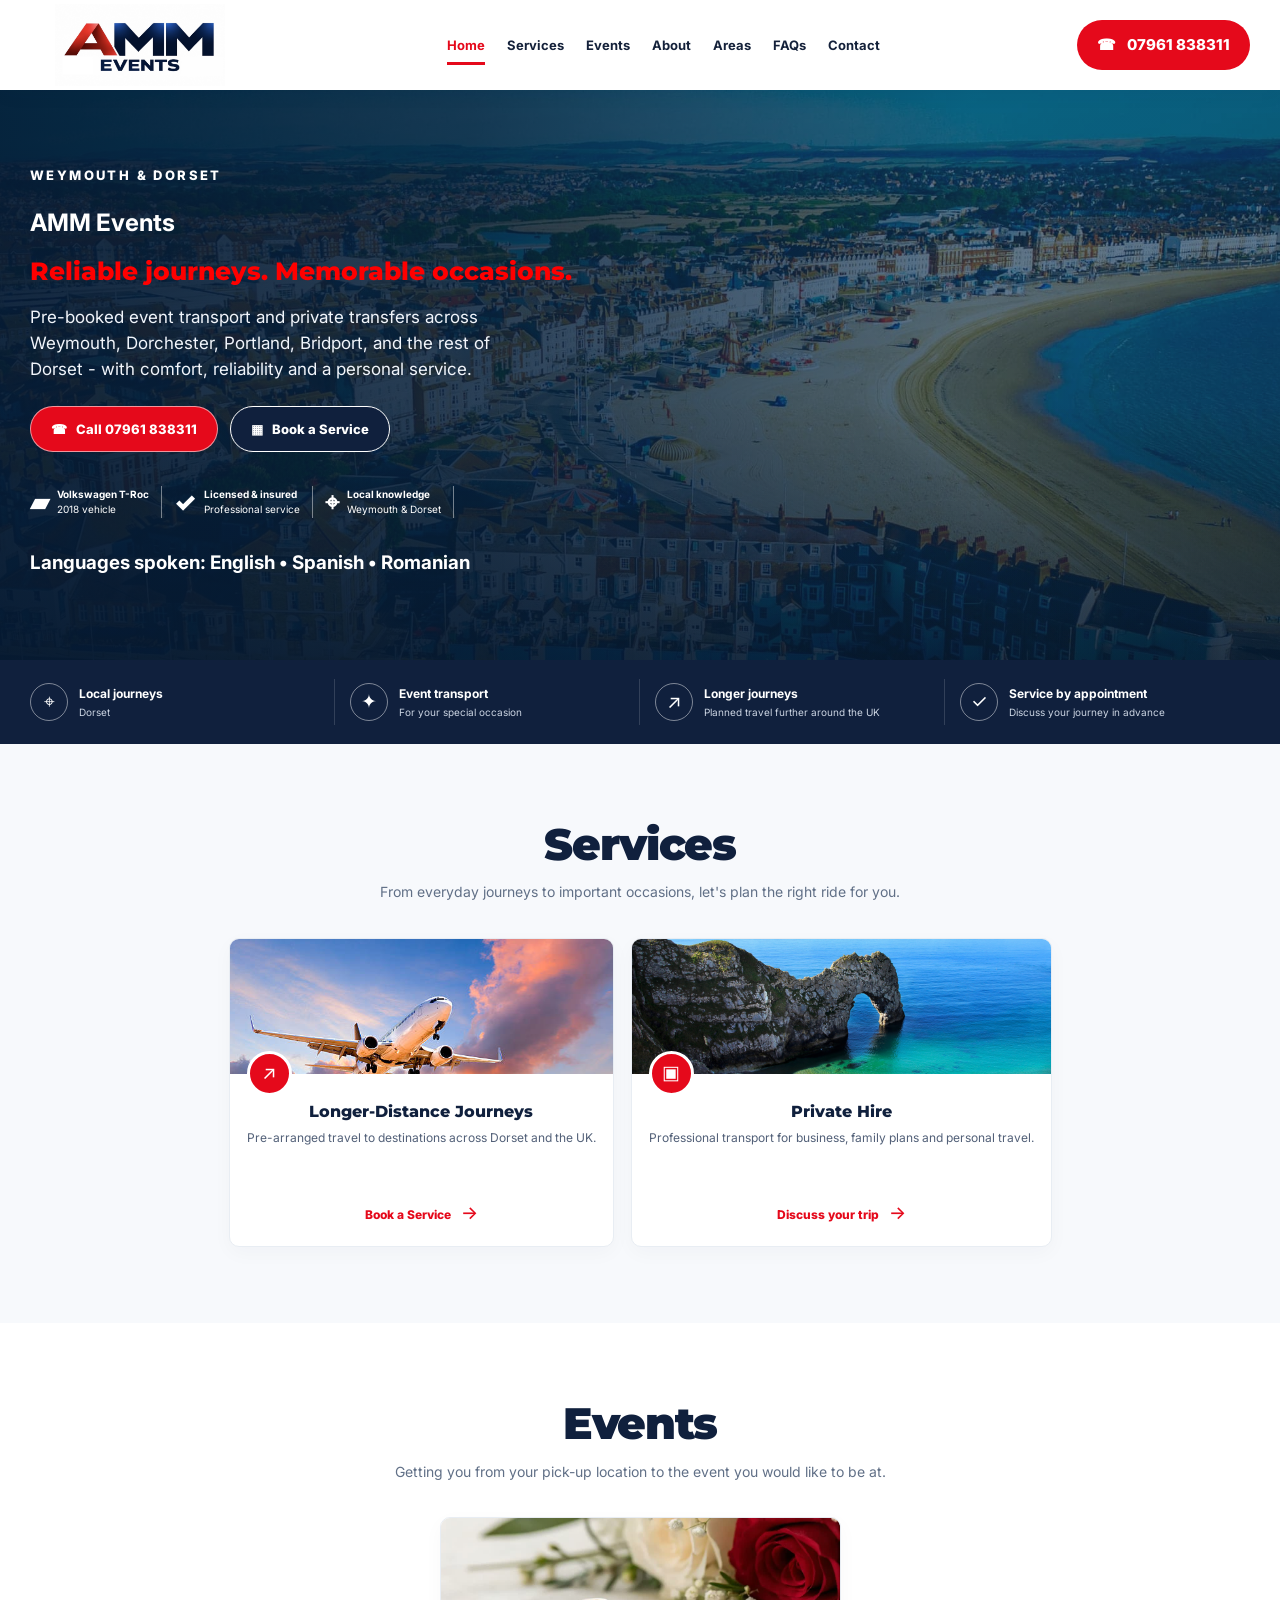
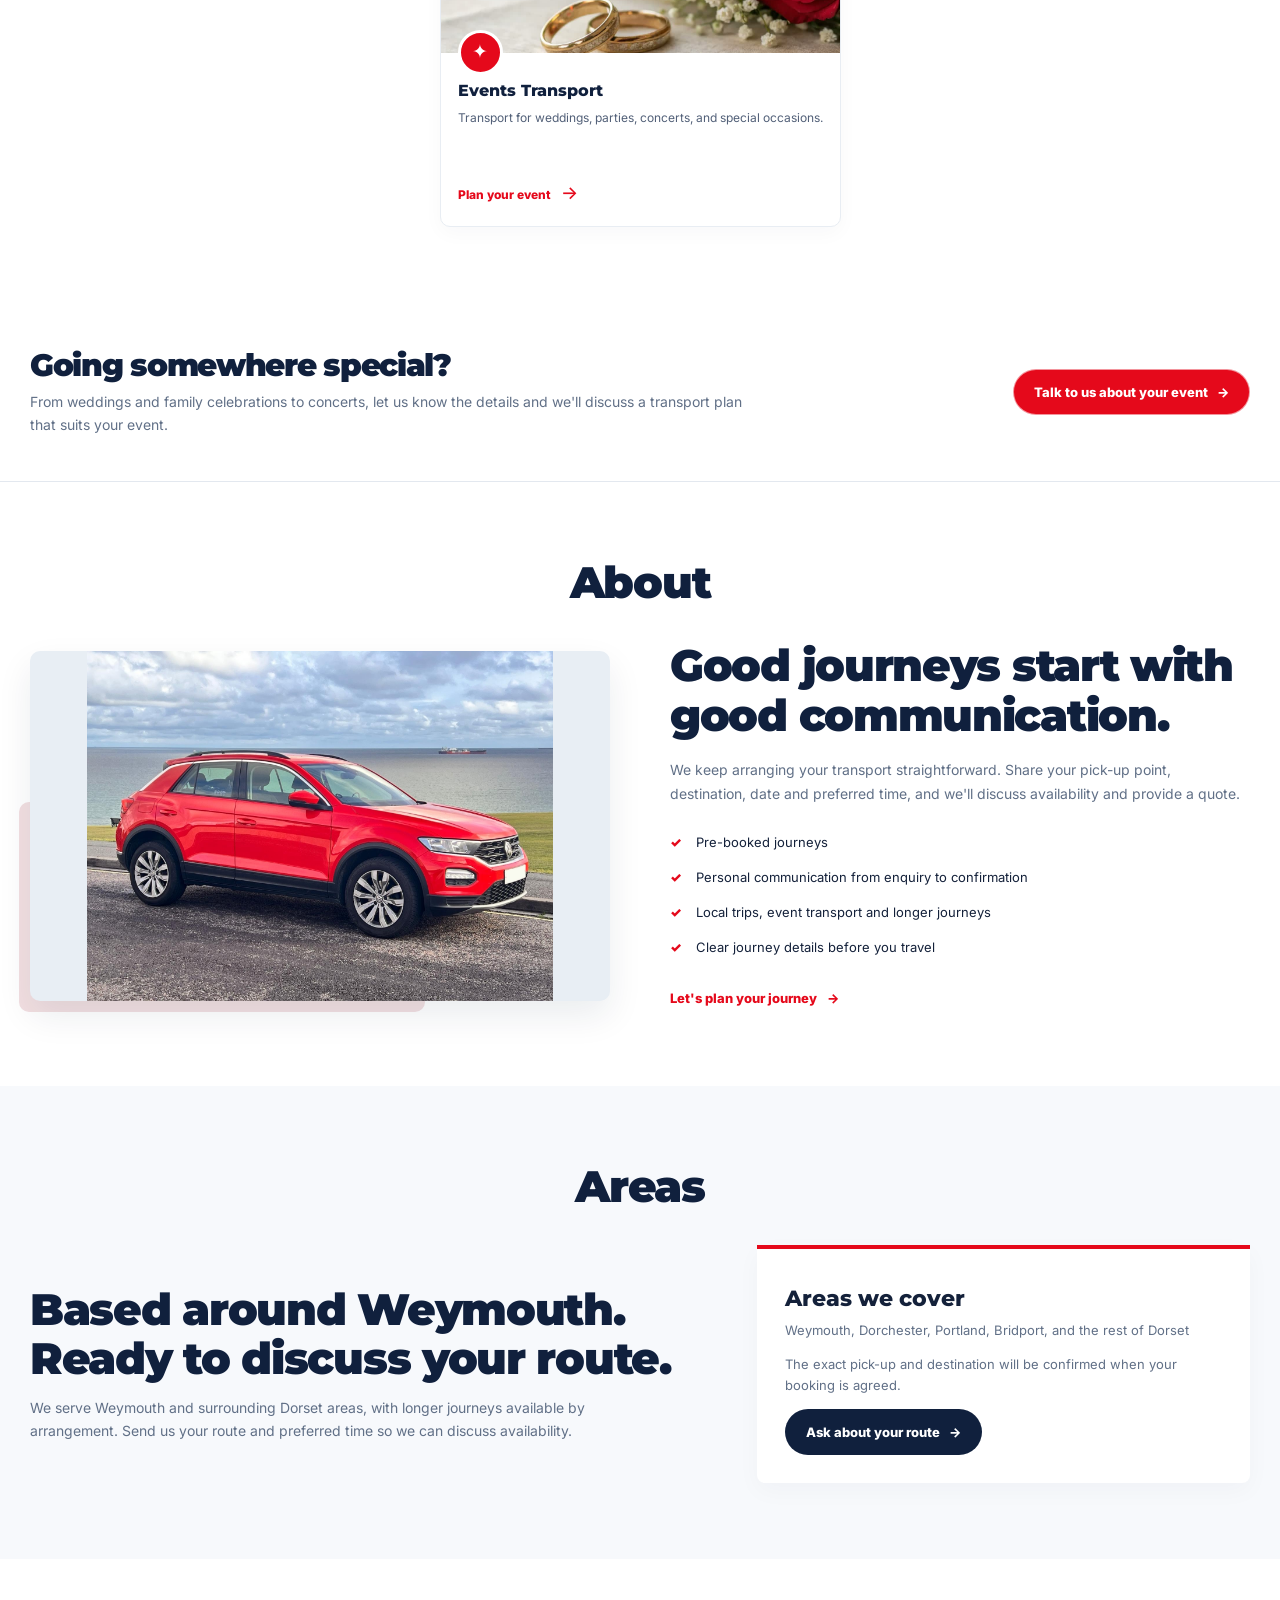
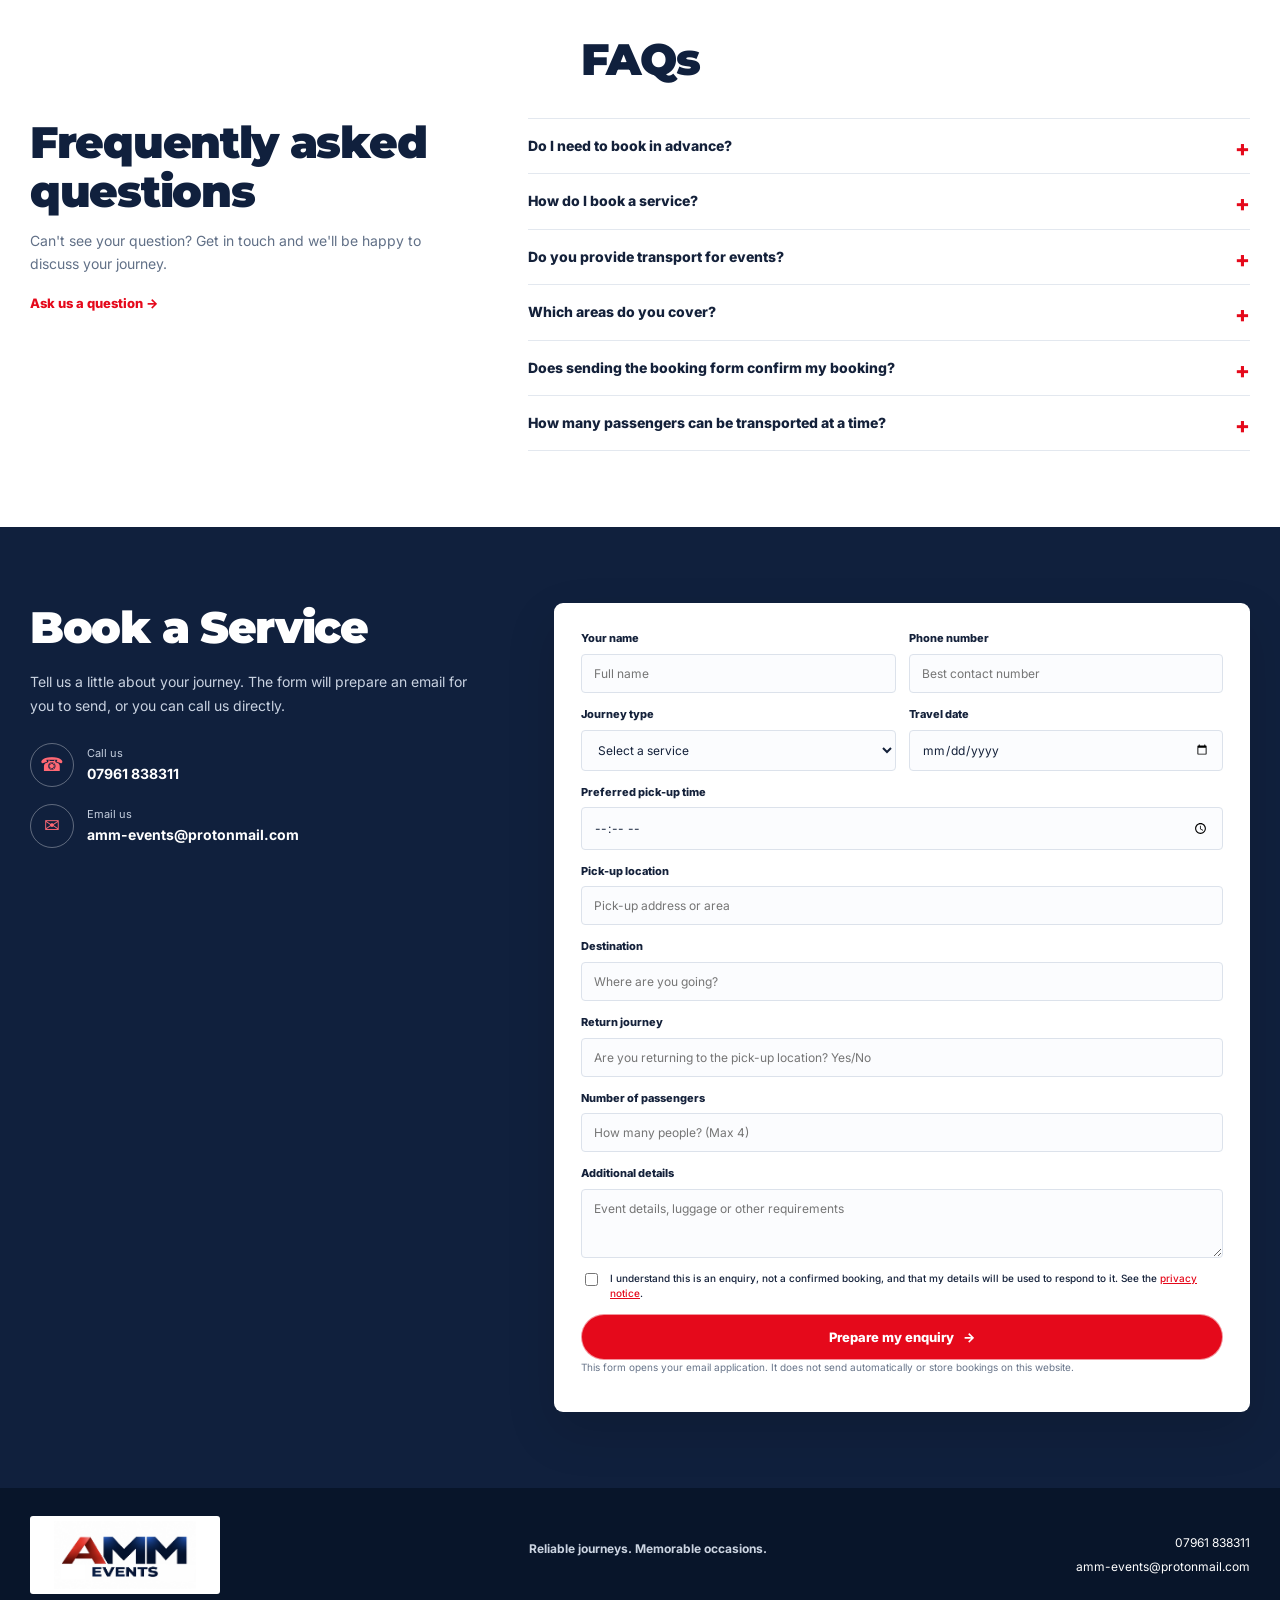
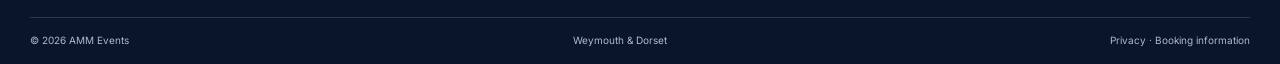
<file: index.html>
<!doctype html>
<html lang="en-GB">
<head>
  <meta charset="utf-8">
  <meta name="viewport" content="width=device-width, initial-scale=1">
  <meta name="description" content="AMM Events offers pre-booked event transport, private hire and longer-distance travel around Weymouth and Dorset. Call 07961 838311 to discuss your journey.">
  <meta name="theme-color" content="#10203d">
  <title>AMM Events | Pre-booked Taxi & Event Transport in Weymouth</title>
  <link rel="preconnect" href="https://fonts.googleapis.com">
  <link rel="preconnect" href="https://fonts.gstatic.com" crossorigin>
  <link href="https://fonts.googleapis.com/css2?family=Inter:wght@400;500;600;700;800&family=Montserrat:wght@600;700;800;900&display=swap" rel="stylesheet">
  <link rel="stylesheet" href="styles.css">
  <script type="application/ld+json">
  {
    "@context":"https://schema.org",
    "@type":"TaxiService",
    "name":"AMM Events",
    "telephone":"+447961838311",
    "email":"amm-events@protonmail.com",
    "areaServed":["Weymouth","Portland","Dorchester","Chickerell","Dorset"],
    "url":"https://amm-taxi.co.uk",
    "description":"Pre-booked event transport, private hire and longer-distance journeys around Weymouth and Dorset."
  }
  </script>
</head>
<body>
<a class="skip-link" href="#main">Skip to content</a>
<header class="site-header">
  <div class="container header-inner">
    <a class="brand" href="#home" aria-label="AMM Events home"><img src="assets/amm-logo.jpg" alt="AMM Events"></a>
    <button class="menu-toggle" aria-expanded="false" aria-controls="main-nav" aria-label="Open navigation">☰ <span>Menu</span></button>
    <nav class="main-nav" id="main-nav" aria-label="Main navigation">
      <a class="active" href="#home">Home</a><a href="#services">Services</a><a href="#events">Events</a><a href="#about">About</a><a href="#areas">Areas</a><a href="#faq">FAQs</a><a href="#contact">Contact</a>
    </nav>
    <a class="header-call" href="tel:07961838311"><span aria-hidden="true">☎</span> 07961 838311</a>
  </div>
</header>

<main id="main">
  <section class="hero" id="home">
    <div class="hero-backdrop" aria-hidden="true"></div><div class="hero-shade" aria-hidden="true"></div>
    <div class="container hero-inner">
      <div class="hero-copy">
        <p class="eyebrow">WEYMOUTH & DORSET</p>
        <h1>AMM Events</h1>
        <p class="tagline" style="color: red;">Reliable journeys. Memorable occasions.</p>
        <p class="intro">Pre-booked event transport and private transfers across Weymouth, Dorchester, Portland, Bridport, and the rest of Dorset - with comfort, reliability and a personal service.</p>
        <div class="hero-actions">
          <a class="button button-red" href="tel:07961838311"><span>☎</span> Call 07961 838311</a>
          <a class="button button-outline" href="#contact"><span>▦</span> Book a Service</a>
        </div>
        <div class="trust-points">
          <div><span class="trust-icon">▰</span><span><strong>Volkswagen T-Roc</strong><small>2018 vehicle</small></span></div>
          <div><span class="trust-icon">✓</span><span><strong>Licensed & insured</strong><small>Professional service</small></span></div>
          <div><span class="trust-icon">⌖</span><span><strong>Local knowledge</strong><small>Weymouth & Dorset</small></span></div>
          <h3><br>Languages spoken: English • Spanish • Romanian</h3>
        </div>
      </div>
    </div>
  </section>

  <section class="quick-benefits" aria-label="Service benefits">
    <div class="container benefits-grid">
      <div><span class="benefit-icon">⌖</span><span><strong>Local journeys</strong><small>Dorset</small></span></div>
      <div><span class="benefit-icon">✦</span><span><strong>Event transport</strong><small>For your special occasion</small></span></div>
      <div><span class="benefit-icon">↗</span><span><strong>Longer journeys</strong><small>Planned travel further around the UK</small></span></div>
      <div><span class="benefit-icon">✓</span><span><strong>Service by appointment</strong><small>Discuss your journey in advance</small></span></div>
    </div>
  </section>

  <section class="section services" id="services">
    <div class="container">
      <div class="section-heading"><h2>Services</h2><p>From everyday journeys to important occasions, let's plan the right ride for you.</p></div>
      <div class="service-cards">
        <article class="service-card"><img src="assets/long-distance.jpg" alt="Open sky representing longer-distance travel"><div class="card-content"><span class="card-icon">↗</span><h3>Longer-Distance Journeys</h3><p>Pre-arranged travel to destinations across Dorset and the UK.</p><a href="#contact">Book a Service <b>→</b></a></div></article>
        <article class="service-card"><img src="assets/durdle-door.jpg" alt="Coastal landscape for private travel"><div class="card-content"><span class="card-icon">▣</span><h3>Private Hire</h3><p>Professional transport for business, family plans and personal travel.</p><a href="#contact">Discuss your trip <b>→</b></a></div></article>
      </div>
    </div>
  </section>

  <section class="section events" id="events">
    <div class="container">
      <div class="section-heading"><h2>Events</h2><p>Getting you from your pick-up location to the event you would like to be at.</p></div>
      <div class="service-cards">
        <article class="service-card" id="events"><img src="assets/events-transport.jpg" alt="Elegant event table setting"><div class="card-content"><span class="card-icon">✦</span><h3>Events Transport</h3><p>Transport for weddings, parties, concerts, and special occasions.</p><a href="#contact">Plan your event <b>→</b></a></div></article>
      </div>
    </div>
  </section>

  <section class="event-callout">
    <div class="container event-inner">
      <div><h2>Going somewhere special?</h2><p>From weddings and family celebrations to concerts, let us know the details and we'll discuss a transport plan that suits your event.</p></div>
      <a class="button button-red" href="#contact">Talk to us about your event <span>→</span></a>
    </div>
  </section>

  <section class="section about-section" id="about">
              <div class="section-heading"><h2>About</h2></div>
    <div class="container about-grid">
      <div class="about-visual"><img src="assets/red-troc-coast.jpg" alt="Red Volkswagen T-Roc used as the AMM Events vehicle"></div>
      <div class="about-copy"><h2>Good journeys start with good communication.</h2><p>We keep arranging your transport straightforward. Share your pick-up point, destination, date and preferred time, and we'll discuss availability and provide a quote.</p><ul><li>Pre-booked journeys</li><li>Personal communication from enquiry to confirmation</li><li>Local trips, event transport and longer journeys</li><li>Clear journey details before you travel</li></ul><a class="text-link" href="#contact">Let's plan your journey <span>→</span></a></div>
    </div>
  </section>

  <section class="area-section section" id="areas">
        <div class="section-heading"><h2>Areas</h2></div>
    <div class="container area-grid">
      <div><h2>Based around Weymouth.<br>Ready to discuss your route.</h2><p>We serve Weymouth and surrounding Dorset areas, with longer journeys available by arrangement. Send us your route and preferred time so we can discuss availability.</p></div>
      <div class="area-card"><h3>Areas we cover</h3><p>Weymouth, Dorchester, Portland, Bridport, and the rest of Dorset</p><p>The exact pick-up and destination will be confirmed when your booking is agreed.</p><a class="button button-navy" href="#contact">Ask about your route <span>→</span></a></div>
    </div>
  </section>

  <section class="section faq-section" id="faq">
        <div class="section-heading"><h2>FAQs</h2></div>
    <div class="container faq-grid">
      <div><h2>Frequently asked questions</h2><p>Can't see your question? Get in touch and we'll be happy to discuss your journey.</p><a class="text-link" href="#contact">Ask us a question →</a></div>
      <div class="faq-list">
        <details><summary>Do I need to book in advance?</summary><p>AMM only handles pre-booked journeys. Contact us with your date, time, pick-up point and destination so we can check availability.</p></details>
        <details><summary>How do I book a service?</summary><p>Call us or complete the enquiry form with as much journey information as you can. Your booking is not confirmed until we reply and agree the details.</p></details>
        <details><summary>Do you provide transport for events?</summary><p>Yes, you can enquire about transport for weddings, parties, concerts, and other special occasions. Please share the event time and locations.</p></details>
        <details><summary>Which areas do you cover?</summary><p>We are based around Weymouth and cover nearby Dorset locations, with longer-distance journeys considered by arrangement.</p></details>
        <details><summary>Does sending the booking form confirm my booking?</summary><p>No. The form prepares an email enquiry. Your journey is only confirmed after AMM Events replies and agrees the details with you.</p></details>
        <details><summary>How many passengers can be transported at a time?</summary><p>A maximum of 4 passengers can be transported at a time.</p></details>        
        </div>
    </div>
  </section>

  <section class="contact-section" id="contact">
    <div class="container contact-grid">
      <div class="contact-copy"><h2>Book a Service</h2><p>Tell us a little about your journey. The form will prepare an email for you to send, or you can call us directly.</p>
        <a class="contact-detail" href="tel:07961838311"><span class="contact-detail-icon">☎</span><span><small>Call us</small><strong>07961 838311</strong></span></a>
        <a class="contact-detail" href="mailto:amm-events@protonmail.com"><span class="contact-detail-icon">✉</span><span><small>Email us</small><strong>amm-events@protonmail.com</strong></span></a>
      </div>
      <form class="quote-form" id="quote-form">
        <div class="form-row"><label for="name">Your name<input id="name" name="name" autocomplete="name" required placeholder="Full name"></label><label for="phone">Phone number<input id="phone" name="phone" type="tel" autocomplete="tel" required placeholder="Best contact number"></label></div>
        <div class="form-row"><label for="journey">Journey type<select id="journey" name="journey" required><option value="">Select a service</option><option>Events transport</option><option>Longer-distance journey</option><option>Private hire</option><option>Other enquiry</option></select></label><label for="date">Travel date<input id="date" name="date" type="date"></label></div>
        <label for="time">Preferred pick-up time<input id="time" name="time" type="time"></label>
        <label for="pickup">Pick-up location<input id="pickup" name="pickup" placeholder="Pick-up address or area"></label>
        <label for="destination">Destination<input id="destination" name="destination" placeholder="Where are you going?"></label>
        <label for="return">Return journey<input id="return" name="return" placeholder="Are you returning to the pick-up location? Yes/No"></label>
        <label for="passengers">Number of passengers<input id="passengers" name="passengers" type="number" min="1" max="4" placeholder="How many people? (Max 4)"></label>
        <label for="details">Additional details<textarea id="details" name="details" rows="3" placeholder="Event details, luggage or other requirements"></textarea></label>
        <label class="consent"><input type="checkbox" name="privacy" required><span>I understand this is an enquiry, not a confirmed booking, and that my details will be used to respond to it. See the <a href="privacy.html" target="_blank" rel="noopener">privacy notice</a>.</span></label>
        <button class="button button-red submit-button" type="submit">Prepare my enquiry <span>→</span></button>
        <p class="form-note">This form opens your email application. It does not send automatically or store bookings on this website.</p><p class="form-status" id="form-status" aria-live="polite"></p>
      </form>
    </div>
  </section>
</main>

<footer class="site-footer">
  <div class="container footer-main"><a class="footer-logo" href="#home"><img src="assets/amm-logo.jpg" alt="AMM Events"></a><p>Reliable journeys. Memorable occasions.</p><div class="footer-contact"><a href="tel:07961838311">07961 838311</a><a href="mailto:amm-events@protonmail.com">amm-events@protonmail.com</a></div></div>
  <div class="container footer-bottom"><span>© <span id="year"></span> AMM Events</span><span>Weymouth & Dorset</span><span><a href="privacy.html">Privacy</a> · <a href="terms.html">Booking information</a></span></div>
</footer>
<div class="mobile-cta"><a href="tel:07961838311">Call AMM</a><a href="#contact">Book a Service</a></div>
<script src="script.js"></script>
</body>
</html>
</file>
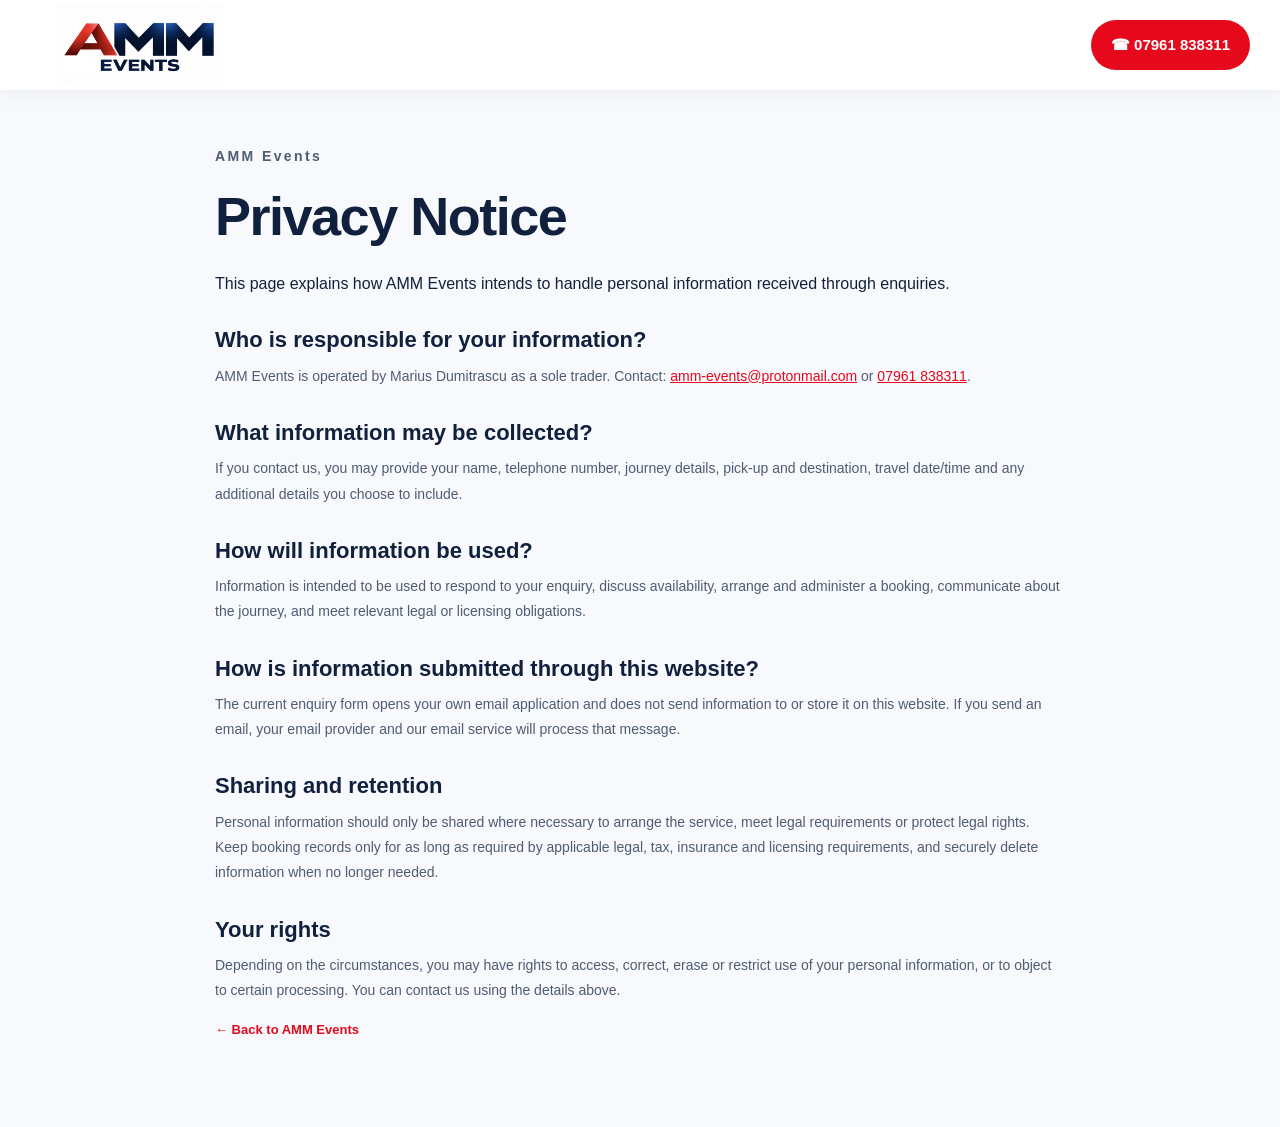
<file: privacy.html>
<!doctype html>
<html lang="en-GB">
  <head>
    <meta charset="utf-8">
    <meta name="viewport" content="width=device-width,initial-scale=1">
    <title>Privacy Notice | AMM Events</title>
    <link rel="stylesheet" href="styles.css">
  </head>
  <body class="legal-page">
    <header class="site-header">
      <div class="container header-inner"><a class="brand" href="index.html"><img src="assets/amm-logo.jpg" alt="AMM Events"></a><a class="header-call" href="tel:07961838311">☎ 07961 838311</a></div>
    </header>
    <main class="legal-content container">
      <p class="eyebrow">AMM Events</p>
      <h1>Privacy Notice</h1>This page explains how AMM Events intends to handle personal information received through enquiries.</p>
      <h2>Who is responsible for your information?</h2>
      <p>AMM Events is operated by Marius Dumitrascu as a sole trader. Contact: <a href="mailto:amm-events@protonmail.com">amm-events@protonmail.com</a> or <a href="tel:07961838311">07961 838311</a>.</p>
      <h2>What information may be collected?</h2>
      <p>If you contact us, you may provide your name, telephone number, journey details, pick-up and destination, travel date/time and any additional details you choose to include.</p>
      <h2>How will information be used?</h2>
      <p>Information is intended to be used to respond to your enquiry, discuss availability, arrange and administer a booking, communicate about the journey, and meet relevant legal or licensing obligations.</p>
      <h2>How is information submitted through this website?</h2>
      <p>The current enquiry form opens your own email application and does not send information to or store it on this website. If you send an email, your email provider and our email service will process that message.</p>
      <h2>Sharing and retention</h2>
      <p>Personal information should only be shared where necessary to arrange the service, meet legal requirements or protect legal rights. Keep booking records only for as long as required by applicable legal, tax, insurance and licensing requirements, and securely delete information when no longer needed.</p>
      <h2>Your rights</h2>
      <p>Depending on the circumstances, you may have rights to access, correct, erase or restrict use of your personal information, or to object to certain processing. You can contact us using the details above.</p>
      <p><a class="text-link" href="index.html">← Back to AMM Events</a></p>
   </main>
 </body>
</html>
</file>
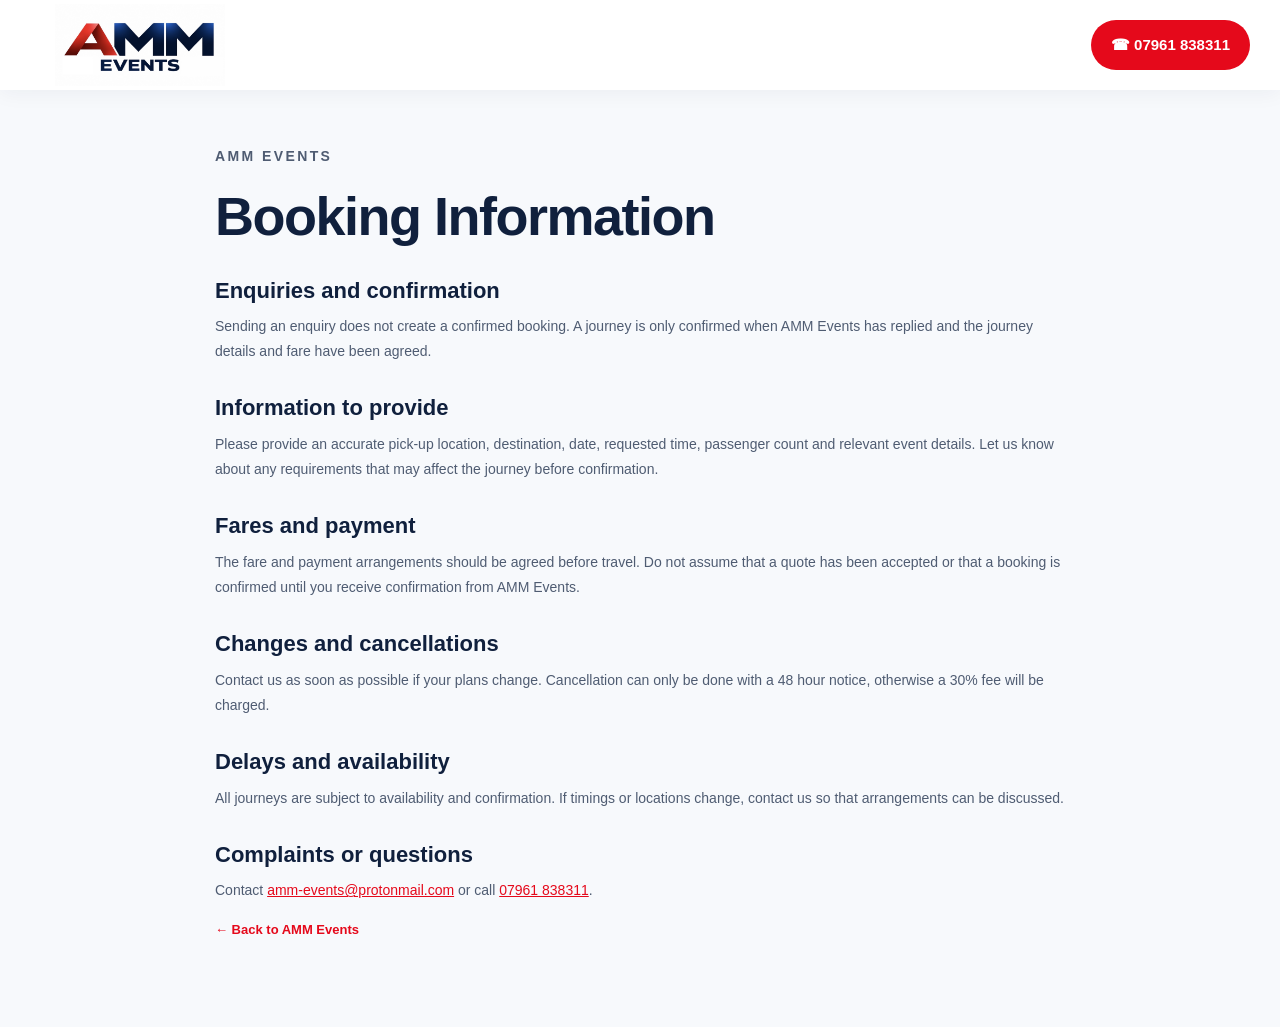
<file: terms.html>
<!doctype html>
<html lang="en-GB">
  <head>
    <meta charset="utf-8">
    <meta name="viewport" content="width=device-width,initial-scale=1">
    <title>Booking Information | AMM Events</title>
    <link rel="stylesheet" href="styles.css">
  </head>
  <body class="legal-page">
    <header class="site-header">
      <div class="container header-inner"><a class="brand" href="index.html"><img src="assets/amm-logo.jpg" alt="AMM Events"></a><a class="header-call" href="tel:07961838311">☎ 07961 838311</a></div>
    </header>
    <main class="legal-content container">
      <p class="eyebrow">AMM EVENTS</p>
      <h1>Booking Information</h1>
      <h2>Enquiries and confirmation</h2>
      <p>Sending an enquiry does not create a confirmed booking. A journey is only confirmed when AMM Events has replied and the journey details and fare have been agreed.</p>
      <h2>Information to provide</h2>
      <p>Please provide an accurate pick-up location, destination, date, requested time, passenger count and relevant event details. Let us know about any requirements that may affect the journey before confirmation.</p>
      <h2>Fares and payment</h2>
      <p>The fare and payment arrangements should be agreed before travel. Do not assume that a quote has been accepted or that a booking is confirmed until you receive confirmation from AMM Events.</p>
      <h2>Changes and cancellations</h2>
      <p>Contact us as soon as possible if your plans change. Cancellation can only be done with a 48 hour notice, otherwise a 30% fee will be charged.
      </p>
      <h2>Delays and availability</h2>
      <p>All journeys are subject to availability and confirmation. If timings or locations change, contact us so that arrangements can be discussed.</p>
      <h2>Complaints or questions</h2>
      <p>Contact <a href="mailto:amm-events@protonmail.com">amm-events@protonmail.com</a> or call <a href="tel:07961838311">07961 838311</a>.</p>
      <p><a class="text-link" href="index.html">← Back to AMM Events</a></p>
    </main>
    <script src="script.js"></script>
  </body>
</html>
</file>
<file: styles.css>
* {
  box-sizing: border-box;
}
:root {
  --navy: #10203d;
  --navy2: #1b3458;
  --red: #e5091b;
  --red-dark: #c90d1c;
  --ink: #14213a;
  --muted: #617087;
  --pale: #f5f7fb;
  --line: #e3e8ef;
  --max: 1220px;
}
html {
  scroll-behavior: smooth;
  scroll-padding-top: 100px;
}
body {
  margin: 0;
  font-family: Inter, Arial, sans-serif;
  color: var(--ink);
  line-height: 1.6;
}
a {
  color: inherit;
  text-decoration: none;
}
img {
  display: block;
  max-width: 100%;
}
.container {
  width: min(var(--max), calc(100% - 44px));
  margin: auto;
}
.skip-link {
  position: absolute;
  left: -9999px;
}
.skip-link:focus {
  left: 12px;
  top: 12px;
  background: white;
  padding: 12px;
  z-index: 100;
}
.site-header {
  position: sticky;
  top: 0;
  z-index: 30;
  background: #fff;
  box-shadow: 0 3px 20px #10203d0d;
}
.header-inner {
  display: flex;
  align-items: center;
  justify-content: space-between;
  gap: 22px;
  min-height: 90px;
}
.brand {
  width: 220px;
  flex-shrink: 0;
}
.brand img {
  width: 100%;
  max-height: 82px;
  object-fit: contain;
}
.main-nav {
  display: flex;
  align-items: center;
  gap: 22px;
  font-size: 13px;
  font-weight: 700;
}
.main-nav a {
  position: relative;
  padding: 12px 0;
}
.main-nav a:hover,
.main-nav a.active {
  color: var(--red);
}
.main-nav a.active:after {
  content: "";
  position: absolute;
  left: 0;
  right: 0;
  bottom: 2px;
  height: 3px;
  background: var(--red);
}
.header-call {
  white-space: nowrap;
  background: var(--red);
  color: white;
  border-radius: 30px;
  padding: 13px 20px;
  font-size: 15px;
  font-weight: 800;
}
.header-call span {
  margin-right: 8px;
}
.menu-toggle {
  display: none;
}
.hero {
  position: relative;
  isolation: isolate;
  overflow: hidden;
  color: #fff;
  background: #12395b;
}
.hero-backdrop {
  position: absolute;
  inset: 0;
  z-index: -3;
  background: url("assets/weymouth-coast.jpg") center 44% / cover no-repeat;
  opacity: 0.4;
  transform: scale(1.02);
}
.hero-shade {
  position: absolute;
  inset: 0;
  z-index: -2;
  background: linear-gradient(
      90deg,
      rgba(5, 25, 49, 0.86) 0%,
      rgba(5, 25, 49, 0.64) 37%,
      rgba(5, 25, 49, 0.12) 76%
    ),
    linear-gradient(0deg, rgba(4, 17, 34, 0.66), transparent 45%);
}
.hero-inner {
  display: grid;
  grid-template-columns: 1fr 1fr;
  gap: 20px;
  align-items: center;
  min-height: 570px;
  padding-top: 38px;
  padding-bottom: 26px;
}
.hero-copy {
  position: relative;
  z-index: 2;
}
.eyebrow {
  display: flex;
  align-items: center;
  gap: 12px;
  margin: 0 0 18px;
  color: var(--red);
  font-size: 11px;
  font-weight: 800;
  letter-spacing: 2.4px;
}
.hero .eyebrow {
  color: white;
  font-size: 13px;
}
.eyebrow > span {
  display: inline-block;
  width: 42px;
  height: 2px;
  background: var(--red);
}
h1,
h2,
h3,
p {
  margin-top: 0;
}
.hero h1 {
  margin-bottom: 13px;
}
.hero h1 span {
  display: block;
}
.tagline {
  font: 800 clamp(18px, 2vw, 25px) / 1.3 Montserrat, sans-serif;
  margin-bottom: 16px;
}
.tagline em {
  font-style: normal;
  color: #ffd5d8;
}
.intro {
  max-width: 500px;
  font-size: 17px;
  line-height: 1.55;
  color: #f1f5fb;
  margin-bottom: 23px;
}
.hero-actions {
  display: flex;
  gap: 12px;
  flex-wrap: wrap;
}
.button {
  display: inline-flex;
  align-items: center;
  justify-content: center;
  gap: 9px;
  padding: 14px 20px;
  border-radius: 30px;
  font: 800 13px Inter, sans-serif;
  cursor: pointer;
  border: 1px solid transparent;
  transition: transform 0.2s, background 0.2s;
}
.button:hover {
  transform: translateY(-2px);
}
.button-red {
  background: var(--red);
  color: #fff;
  border-color: #ffffff90;
}
.button-red:hover {
  background: var(--red-dark);
}
.button-outline {
  color: white;
  background: var(--navy);
  border-color: #fff;
}
.trust-points {
  display: flex;
  gap: 0;
  flex-wrap: wrap;
  margin-top: 34px;
}
.trust-points > div {
  display: flex;
  align-items: center;
  gap: 8px;
  padding: 0 12px;
  border-right: 1px solid #ffffff70;
  font-size: 10px;
  line-height: 1.3;
  
}
.trust-points > div:first-child {
  padding-left: 0;
}
.trust-points > div:last-child {
  border: 0;
}
.trust-icon {
  font-size: 25px;
  font-weight: 900;
}
.trust-points strong,
.trust-points small {
  display: block;
}
.trust-points strong {
  font-size: 10px;
}
.trust-points small {
  font-size: 10px;
  margin-top: 2px;
}
.hero-visual {
  position: relative;
  align-self: stretch;
  display: flex;
  align-items: center;
  min-width: 0;
  margin-right: -25px;
}
.hero-visual > img {
  width: 100%;
  height: 430px;
  object-fit: contain;
  object-position: center;
  background: #e8eef4;
  border-radius: 12px;
  box-shadow: 0 18px 45px #0003;
}
.vehicle-tag {
  position: absolute;
  bottom: 18px;
  left: 16px;
  display: flex;
  align-items: center;
  gap: 10px;
  background: white;
  color: var(--navy);
  padding: 11px 15px;
  border-radius: 7px;
  box-shadow: 0 8px 25px #10203d25;
}
.tag-dot {
  width: 10px;
  height: 10px;
  background: var(--red);
  border-radius: 50%;
}
.vehicle-tag strong,
.vehicle-tag small {
  display: block;
}
.vehicle-tag strong {
  font-size: 11px;
}
.vehicle-tag small {
  font-size: 10px;
  color: var(--muted);
}
.quick-benefits {
  background: var(--navy);
  color: white;
}
.benefits-grid {
  display: grid;
  grid-template-columns: repeat(4, 1fr);
  padding: 19px 0;
}
.benefits-grid > div {
  display: flex;
  align-items: center;
  gap: 11px;
  padding: 4px 15px;
  border-right: 1px solid #ffffff25;
}
.benefits-grid > div:first-child {
  padding-left: 0;
}
.benefits-grid > div:last-child {
  border: 0;
}
.benefit-icon {
  width: 38px;
  height: 38px;
  border: 1px solid #ffffff75;
  border-radius: 50%;
  display: grid;
  place-items: center;
  font-size: 19px;
  flex-shrink: 0;
}
.benefits-grid strong,
.benefits-grid small {
  display: block;
}
.benefits-grid strong {
  font-size: 12px;
}
.benefits-grid small {
  font-size: 10px;
  color: #cbd4e2;
  line-height: 1.35;
  margin-top: 3px;
}
.section {
  padding: 76px 0;
}
.services {
  background: #f7f9fc;
  display: flex;
  text-align: center;
  align-items: center;
  justify-content: center;
}


.section-heading {
  text-align: center;
  max-width: 680px;
  margin: 0 auto 34px;
}
.section-heading h2,
.about-copy h2,
.area-grid h2,
.faq-grid h2,
.contact-copy h2,
.event-inner h2 {
  font: 900 clamp(31px, 3.8vw, 44px) / 1.12 Montserrat, sans-serif;
  letter-spacing: -1.3px;
  color: var(--navy);
  margin-bottom: 12px;
}
.section-heading > p:last-child {
  font-size: 14px;
  color: var(--muted);
  margin-bottom: 0;
}
.service-cards {
  display: flex;
  grid-template-columns: repeat(4, minmax(0, 1fr));
  align-items: center;
  justify-content: center;
  gap: 17px;
}
.service-card {
  background: #fff;
  border: 1px solid #e8edf3;
  border-radius: 10px;
  overflow: hidden;
  box-shadow: 0 6px 20px #10203d08;
  transition: transform 0.2s, box-shadow 0.2s;
}
.service-card:hover {
  transform: translateY(-4px);
  box-shadow: 0 14px 28px #10203d13;
}
.service-card > img {
  width: 100%;
  height: 135px;
  object-fit: cover;
}
.card-content {
  padding: 0 17px 18px;
}
.card-icon {
  position: relative;
  display: grid;
  place-items: center;
  width: 45px;
  height: 45px;
  margin-top: -23px;
  margin-bottom: 6px;
  background: var(--red);
  border: 3px solid white;
  border-radius: 50%;
  color: white;
  font-size: 19px;
}
.card-content h3 {
  font: 800 16px/1.3 Montserrat, sans-serif;
  color: var(--navy);
  margin-bottom: 7px;
}
.card-content p {
  font-size: 12px;
  line-height: 1.5;
  color: #526078;
  min-height: 58px;
  margin-bottom: 12px;
}
.card-content a {
  font-size: 12px;
  font-weight: 800;
  color: var(--red);
}
.card-content a b {
  font-size: 18px;
  font-weight: 500;
  padding-left: 7px;
}
.event-callout {
  padding: 45px 0;
  background: #fff;
  border-bottom: 1px solid var(--line);
}
.event-inner {
  display: flex;
  align-items: center;
  justify-content: space-between;
  gap: 35px;
}
.event-inner > div {
  max-width: 720px;
}
.event-inner .eyebrow {
  margin-bottom: 9px;
}
.event-inner h2 {
  font-size: 31px;
  margin-bottom: 9px;
}
.event-inner p:not(.eyebrow) {
  font-size: 14px;
  color: var(--muted);
  margin-bottom: 0;
}
.about-section {
  background: #fff;
}
.about-grid {
  display: grid;
  grid-template-columns: 1fr 1fr;
  gap: 60px;
  align-items: center;
}
.about-visual {
  position: relative;
}
.about-visual:before {
  content: "";
  position: absolute;
  left: -11px;
  bottom: -11px;
  width: 70%;
  height: 60%;
  background: #f2dfe1;
  border-radius: 10px;
}
.about-visual img {
  position: relative;
  width: 100%;
  height: 350px;
  object-fit: contain;
  background: #e8eef4;
  border-radius: 10px;
  box-shadow: 0 15px 35px #10203d15;
}
.about-copy > p:not(.eyebrow) {
  font-size: 14px;
  line-height: 1.7;
  color: var(--muted);
  margin: 18px 0;
}
.about-copy ul {
  list-style: none;
  padding: 0;
  margin: 20px 0;
}
.about-copy li {
  position: relative;
  padding: 7px 0 7px 26px;
  font-size: 13px;
}
.about-copy li:before {
  content: "✓";
  position: absolute;
  left: 0;
  color: var(--red);
  font-weight: 900;
}
.text-link {
  color: var(--red);
  font-size: 13px;
  font-weight: 800;
}
.text-link span {
  padding-left: 7px;
}
.area-section {
  background: #f7f9fc;
}
.area-grid {
  display: grid;
  grid-template-columns: 1.15fr 0.85fr;
  align-items: center;
  gap: 60px;
}
.area-grid > div:first-child > p:last-child {
  max-width: 580px;
  font-size: 14px;
  line-height: 1.7;
  color: var(--muted);
  margin-bottom: 0;
}
.area-card {
  padding: 28px;
  background: white;
  border-top: 4px solid var(--red);
  border-radius: 0 0 8px 8px;
  box-shadow: 0 8px 24px #10203d08;
}
.area-symbol {
  font-size: 30px;
  color: var(--red);
}
.area-card h3 {
  font: 800 22px Montserrat, sans-serif;
  margin: 8px 0;
}
.area-card p {
  font-size: 13px;
  color: var(--muted);
  line-height: 1.6;
}
.small-note {
  font-size: 11px !important;
}
.button-navy {
  background: var(--navy);
  color: white;
}
.button-navy:hover {
  background: var(--navy2);
}
.faq-section {
  background: white;
}
.faq-grid {
  display: grid;
  grid-template-columns: 0.75fr 1.25fr;
  gap: 65px;
}
.faq-grid > div:first-child > p:not(.eyebrow) {
  font-size: 14px;
  color: var(--muted);
  line-height: 1.7;
}
.faq-list details {
  border-bottom: 1px solid var(--line);
  padding: 16px 0;
}
.faq-list details:first-child {
  border-top: 1px solid var(--line);
}
.faq-list summary {
  cursor: pointer;
  font-size: 14px;
  font-weight: 800;
  list-style: none;
  position: relative;
  padding-right: 28px;
}
.faq-list summary::-webkit-details-marker {
  display: none;
}
.faq-list summary:after {
  content: "+";
  position: absolute;
  right: 0;
  top: -4px;
  color: var(--red);
  font-size: 22px;
}
.faq-list details[open] summary:after {
  content: "−";
}
.faq-list details p {
  font-size: 13px;
  color: var(--muted);
  line-height: 1.65;
  margin: 12px 0 0;
}
.contact-section {
  background: var(--navy);
  color: white;
  padding: 76px 0;
}
.contact-grid {
  display: grid;
  grid-template-columns: 0.8fr 1.2fr;
  gap: 60px;
  align-items: start;
}
.contact-copy .eyebrow {
  color: #ff7b85;
}
.contact-copy h2 {
  color: white;
}
.contact-copy > p:not(.eyebrow) {
  font-size: 14px;
  line-height: 1.7;
  color: #c9d2e1;
  margin: 17px 0 26px;
}
.contact-detail {
  display: flex;
  align-items: center;
  gap: 13px;
  margin-top: 17px;
}
.contact-detail-icon {
  width: 44px;
  height: 44px;
  display: grid;
  place-items: center;
  border: 1px solid #ffffff55;
  border-radius: 50%;
  font-size: 19px;
  color: #ff6874;
}
.contact-detail small,
.contact-detail strong {
  display: block;
}
.contact-detail small {
  font-size: 11px;
  color: #c4cede;
}
.contact-detail strong {
  font-size: 14px;
}
.contact-small {
  font-size: 11px !important;
  color: #aebbd0 !important;
  margin-top: 25px !important;
}
.quote-form {
  padding: 27px;
  background: white;
  color: var(--ink);
  border-radius: 9px;
  box-shadow: 0 20px 50px #0002;
}
.quote-form label {
  display: block;
  font-size: 11px;
  font-weight: 800;
  margin-bottom: 13px;
}
.form-row {
  display: grid;
  grid-template-columns: 1fr 1fr;
  gap: 13px;
}
.quote-form input,
.quote-form select,
.quote-form textarea {
  display: block;
  width: 100%;
  margin-top: 6px;
  border: 1px solid #dce2eb;
  border-radius: 4px;
  padding: 11px 12px;
  background: #fbfcfe;
  font: 400 12px Inter, sans-serif;
  color: var(--ink);
}
.quote-form input:focus,
.quote-form select:focus,
.quote-form textarea:focus {
  outline: 2px solid #e5091b2a;
  border-color: var(--red);
}
.quote-form textarea {
  resize: vertical;
}
.quote-form .consent {
  display: flex;
  align-items: flex-start;
  gap: 9px;
  font-size: 10px;
  font-weight: 500;
  line-height: 1.5;
}
.consent input {
  width: auto;
  margin-top: 2px;
  flex-shrink: 0;
}
.consent a {
  text-decoration: underline;
  color: var(--red);
}
.submit-button {
  width: 100%;
}
.form-note,
.form-status {
  font-size: 10px;
  line-height: 1.5;
  color: #68758a;
}
.form-status {
  font-weight: 700;
  color: var(--red);
}
.site-footer {
  background: #08152a;
  color: white;
  padding: 28px 0 16px;
}
.footer-main {
  display: flex;
  align-items: center;
  justify-content: space-between;
  gap: 25px;
  padding-bottom: 23px;
}
.footer-logo {
  width: 190px;
  background: #fff;
  padding: 5px;
  border-radius: 3px;
}
.footer-logo img {
  width: 100%;
  max-height: 68px;
  object-fit: contain;
}
.footer-main > p {
  font-size: 12px;
  font-weight: 700;
  color: #cbd4e1;
}
.footer-contact {
  display: grid;
  gap: 5px;
  text-align: right;
  font-size: 12px;
}
.footer-bottom {
  display: flex;
  justify-content: space-between;
  gap: 15px;
  border-top: 1px solid #ffffff24;
  padding-top: 14px;
  font-size: 10px;
  color: #aeb9ca;
}
.footer-bottom a:hover {
  color: #fff;
}
.mobile-cta {
  display: none;
}
@media (max-width: 1080px) {
  .brand {
    width: 180px;
  }
  .main-nav {
    gap: 13px;
    font-size: 11px;
  }
  .header-call {
    font-size: 12px;
    padding: 12px 15px;
  }
  .hero-inner {
    gap: 10px;
  }
  .hero-visual {
    margin-right: -10px;
  }
  .hero-visual > img {
    height: 390px;
  }
  .trust-points > div {
    padding: 0 8px;
  }
  .service-cards {
    gap: 12px;
  }
  .card-content {
    padding: 0 13px 15px;
  }
  .card-content h3 {
    font-size: 14px;
  }
  .card-content p {
    font-size: 11px;
  }
}
@media (max-width: 780px) {
  .container {
    width: calc(100% - 32px);
  }
  .header-inner {
    min-height: 76px;
    gap: 12px;
  }
  .brand {
    width: 160px;
  }
  .brand img {
    max-height: 70px;
  }
  .menu-toggle {
    display: block;
    background: white;
    border: 1px solid var(--line);
    border-radius: 5px;
    padding: 9px 10px;
    color: var(--navy);
    font-size: 12px;
  }
  .main-nav {
    display: none;
    position: absolute;
    top: 76px;
    left: 0;
    right: 0;
    background: white;
    padding: 15px 24px 22px;
    box-shadow: 0 12px 20px #10203d20;
    flex-direction: column;
    align-items: stretch;
    gap: 5px;
  }
  .main-nav.open {
    display: flex;
  }
  .main-nav a {
    padding: 10px 0;
  }
  .main-nav a.active:after {
    width: 36px;
    right: auto;
  }
  .header-call {
    display: none;
  }
  .hero-inner {
    grid-template-columns: 1fr;
    gap: 0;
    padding-top: 0;
    padding-bottom: 24px;
  }
  .hero-visual {
    grid-row: 1;
    margin: 0 -16px 22px;
  }
  .hero-visual > img {
    height: 270px;
    object-fit: contain;
    border-radius: 0;
    object-position: center;
    background: #e8eef4;
  }
  .vehicle-tag {
    left: 14px;
    bottom: 12px;
  }
  .hero-copy {
    padding: 0;
  }
  .hero-shade {
    background: linear-gradient(
      0deg,
      rgba(4, 17, 34, 0.96),
      rgba(4, 17, 34, 0.2)
    );
  }
  .hero h1 {
    font-size: clamp(35px, 8vw, 48px);
  }
  .tagline {
    font-size: 19px;
  }
  .intro {
    font-size: 15px;
  }
  .hero-actions {
    gap: 9px;
  }
  .button {
    font-size: 12px;
    padding: 13px 15px;
  }
  .trust-points {
    margin-top: 25px;
    display: grid;
    grid-template-columns: 1fr 1fr;
    gap: 13px;
  }
  .trust-points > div {
    border: 0;
    padding: 0;
  }
  .benefits-grid {
    grid-template-columns: 1fr 1fr;
    gap: 15px;
    padding: 18px 0;
  }
  .benefits-grid > div {
    padding: 0;
    border: 0;
    gap: 8px;
  }
  .benefit-icon {
    width: 33px;
    height: 33px;
    font-size: 16px;
  }
  .benefits-grid strong {
    font-size: 11px;
  }
  .benefits-grid small {
    font-size: 9px;
  }
  .section {
    padding: 55px 0;
  }
  .service-cards {
    grid-template-columns: 1fr 1fr;
    gap: 12px;
  }
  .service-card > img {
    height: 112px;
  }
  .card-content {
    padding: 0 12px 14px;
  }
  .card-icon {
    width: 42px;
    height: 42px;
    font-size: 18px;
  }
  .card-content h3 {
    font-size: 14px;
  }
  .card-content p {
    font-size: 11px;
    min-height: 70px;
  }
  .card-content a {
    font-size: 11px;
  }
  .event-callout {
    padding: 35px 0;
  }
  .event-inner {
    align-items: flex-start;
    flex-direction: column;
    gap: 18px;
  }
  .event-inner h2 {
    font-size: 29px;
  }
  .about-grid,
  .area-grid,
  .faq-grid,
  .contact-grid {
    grid-template-columns: 1fr;
    gap: 30px;
  }
  .about-visual img {
    height: 260px;
    object-fit: contain;
  }
  .about-copy h2,
  .area-grid h2,
  .faq-grid h2,
  .contact-copy h2 {
    font-size: 32px;
  }
  .area-card {
    padding: 22px;
  }
  .contact-section {
    padding: 55px 0;
  }
  .quote-form {
    padding: 21px 16px;
  }
  .footer-main {
    flex-wrap: wrap;
  }
  .footer-logo {
    width: 160px;
  }
  .footer-main > p {
    order: 3;
    width: 100%;
    margin: 0;
  }
  .footer-contact {
    margin-left: auto;
  }
  .footer-bottom {
    flex-wrap: wrap;
    justify-content: center;
    text-align: center;
  }
  .mobile-cta {
    display: grid;
    grid-template-columns: 1fr 1.35fr;
    position: fixed;
    bottom: 0;
    left: 0;
    right: 0;
    z-index: 40;
    box-shadow: 0 -4px 18px #10203d22;
  }
  .mobile-cta a {
    text-align: center;
    background: white;
    color: var(--navy);
    padding: 14px 8px;
    font-size: 12px;
    font-weight: 800;
  }
  .mobile-cta a + a {
    background: var(--red);
    color: white;
  }
  body {
    padding-bottom: 47px;
  }
}
@media (max-width: 430px) {
  .brand {
    width: 140px;
  }
  .menu-toggle {
    font-size: 11px;
  }
  .hero-visual > img {
    height: 220px;
    object-fit: contain;
  }
  .hero-actions {
    align-items: stretch;
    flex-direction: column;
    max-width: 280px;
  }
  .service-cards {
    grid-template-columns: 1fr;
  }
  .service-card > img {
    height: 150px;
  }
  .card-content p {
    min-height: 0;
    font-size: 12px;
  }
  .form-row {
    grid-template-columns: 1fr;
    gap: 0;
  }
  .benefits-grid {
    grid-template-columns: 1fr;
  }
  .footer-contact {
    font-size: 10px;
  }
}
@media (prefers-reduced-motion: reduce) {
  html {
    scroll-behavior: auto;
  }
  *,
  *:before,
  *:after {
    transition: none !important;
  }
}

.legal-page {
  background: #f7f9fc;
  min-height: 100vh;
}
.legal-content {
  max-width: 850px;
  padding-top: 54px;
  padding-bottom: 70px;
}
.legal-content h1 {
  font: 900 clamp(35px, 5vw, 54px) / 1.1 Montserrat, sans-serif;
  color: var(--navy);
  letter-spacing: -1.5px;
  margin-bottom: 24px;
}
.legal-content h2 {
  font: 800 22px/1.25 Montserrat, sans-serif;
  color: var(--navy);
  margin: 30px 0 10px;
}
.legal-content p {
  font-size: 14px;
  line-height: 1.8;
  color: #4f5c72;
}
.legal-content a:not(.text-link) {
  color: var(--red);
  text-decoration: underline;
}
.legal-page footer {
  text-align: center;
  background: #08152a;
  color: #fff;
  padding: 22px;
}
</file>
